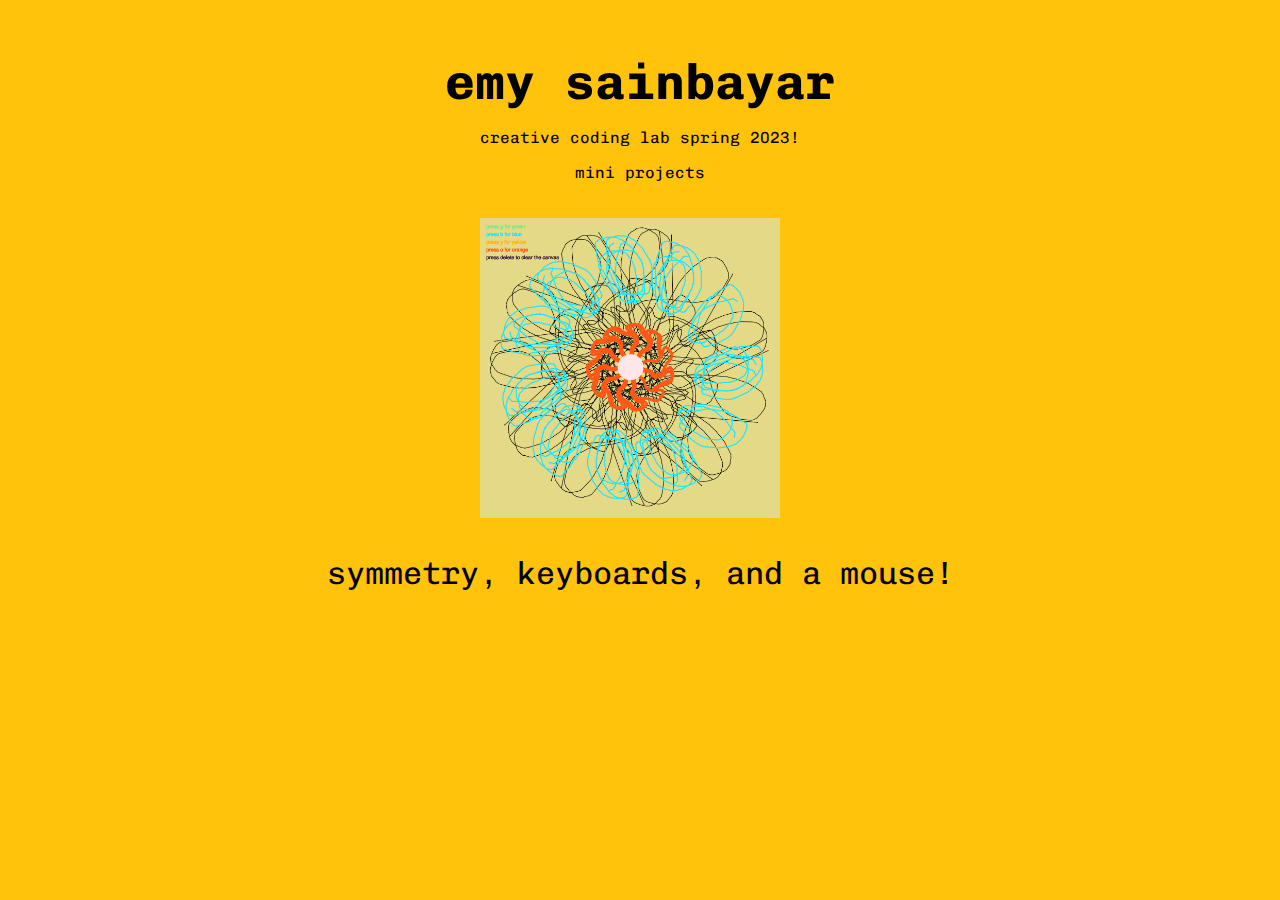
<file: 11r-sketch-gallery-page/index.html>
<!DOCTYPE html>
<html>

<head>
	<title>emy sainbayar cclab s23!</title>

    <link rel="stylesheet" type="text/css" href="style.css">

    <style>
        @import url('https://fonts.googleapis.com/css2?family=Chivo+Mono:wght@200&display=swap');
    </style>
</head>

<body>
    <div class="container">
        <h1 id="nametitle">emy sainbayar</h1>
    
        <div id="namedescription">
          <p>creative coding lab spring 2023!</p>
          <p>mini projects</p>
        </div>

          <a href="project1.html">
            <img src="images/1.png" alt="image1" id="image1">
          </a>

          <a href="project1.html" style="text-decoration: none; color:black">
            <div id="image1text">
                <p>symmetry, keyboards, and a mouse!</p>
            </div>
          </a>
          <!-- <div id="image1text">
            <p>symmetry, keyboards, and a mouse!</p>
          </div> -->
    </div>
</body>

</html>
</file>
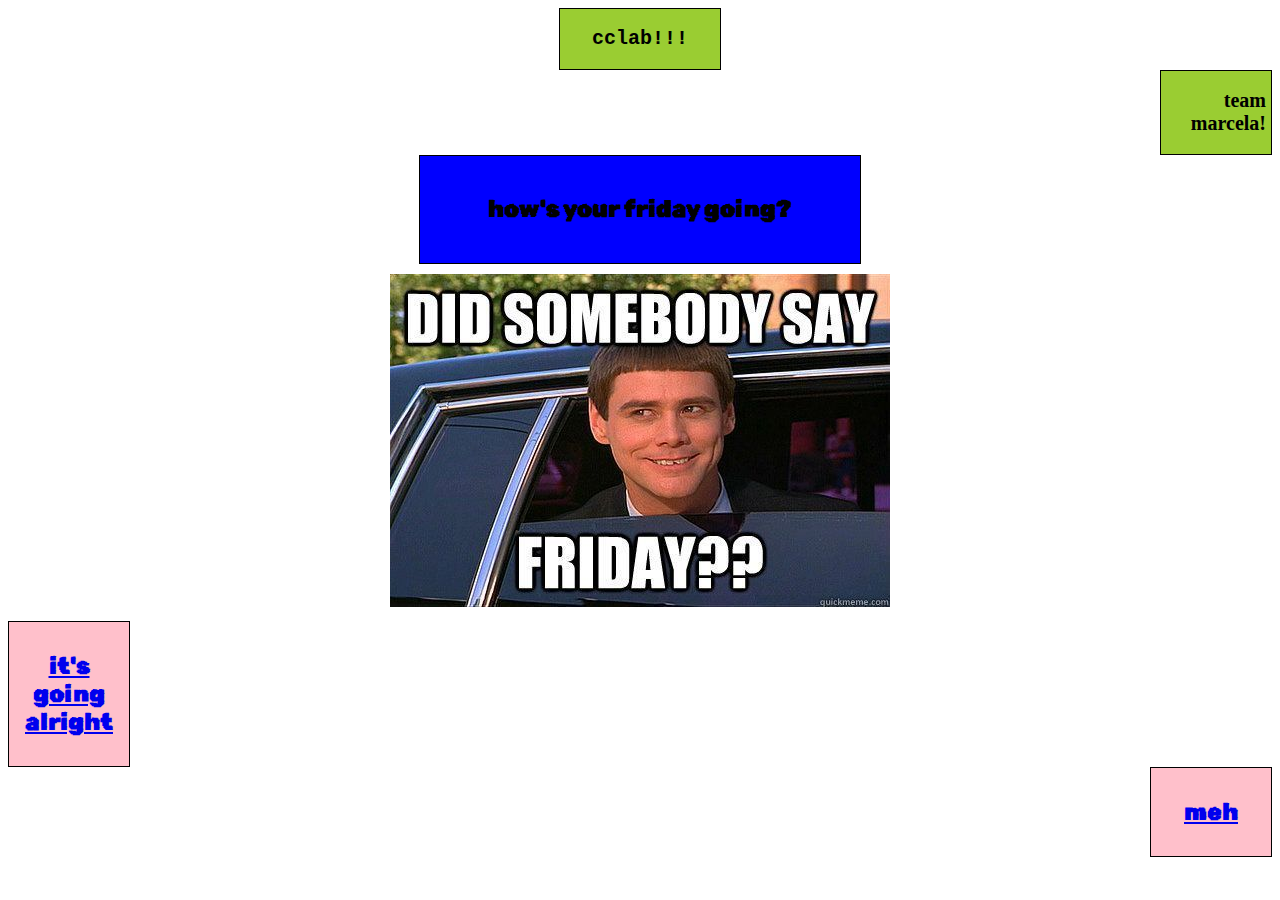
<file: in_class_exercise/index.html>
<!DOCTYPE html>
<html>
    <head> 
        <title>
            gloomy friday!
        </title>
        <link rel="stylesheet" href="css/style.css">
        <style>
            @import url('https://fonts.googleapis.com/css2?family=Rubik+Pixels&display=swap');
        </style>
    </head>
    <body>
        <div id="name">
            <h1>
                cclab!!!
            </h1>
        </div>
        <div id="name2">
            <h1>
                team marcela!
            </h1>
        </div>
        <div id="title">
            <h2>
                how's your friday going?
            </h2>
        </div>
        <div id="images">
            <img src="photos/d13287e387cf9b4f28c779d4bc93a548.jpg">
        </div>
        <div id="yes">
            <h2>
                <a href="https://www.youtube.com/watch?v=hPr-Yc92qaY">it's going alright</a>
            </h2>
        </div>
        <div id="no">
            <h2>
                <a href="https://www.youtube.com/watch?v=hPr-Yc92qaY">meh</a>
            </h2>
        </div>
    </body>
</html>
</file>
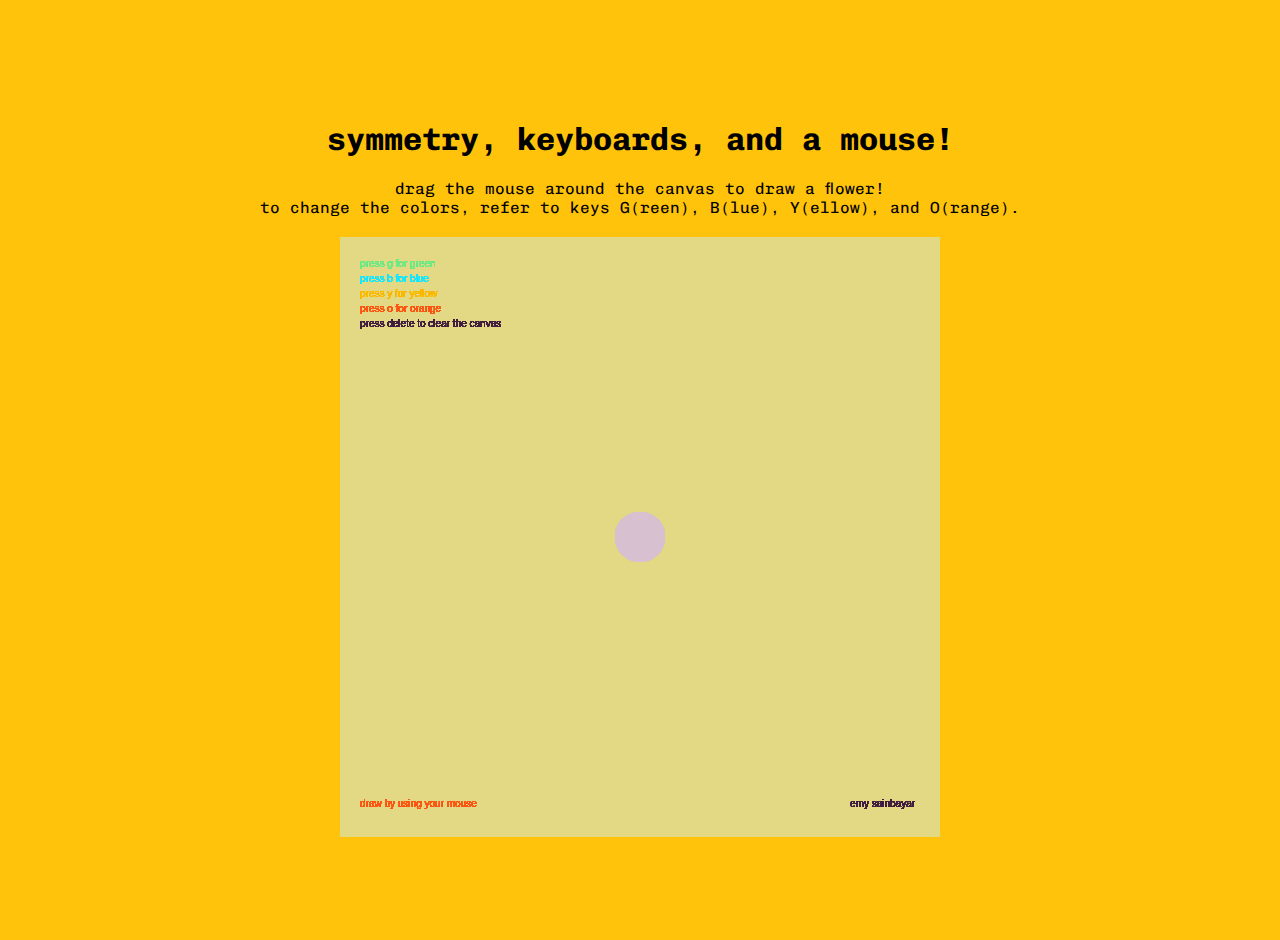
<file: 11r-sketch-gallery-page/project1.html>
<!DOCTYPE html>
<html lang="en">

<head>
  <meta charset="utf-8" />
  <meta name="viewport" content="width=device-width, initial-scale=1.0">

  <title>sketch gallery page!</title>

  <link rel="stylesheet" type="text/css" href="project1.css">

  <style>
    @import url('https://fonts.googleapis.com/css2?family=Chivo+Mono:wght@200&display=swap');
  </style>

  <script src="libraries/p5.min.js"></script>
</head>

<body>

  <div class="container">
    <h1 id="title">symmetry, keyboards, and a mouse!</h1>

    <div id="description">
      <p>drag the mouse around the canvas to draw a flower!</p>
      <p>to change the colors, refer to keys G(reen), B(lue), Y(ellow), and O(range).</p>
    </div>

  <!-- the following div will contain the p5 canvas. -->
  <div id="canvasContainer"></div>
  </div>

  <!-- the script tag below should always be at the bottom, right before the closing body tag -->
  <script src="sketch.js"></script>

</body>

</html>
</file>
<file: 11r-sketch-gallery-page/style.css>
.container {
    text-align: center;
    padding-top: 10px;
  }
  
  body {
    background-color: rgb(255, 195, 11);
    font-family: 'Chivo Mono', monospace;
  }
  
  #nametitle {
    font-size: 50px;
    margin-bottom: 2px;
  }
  
  #image1 {
    width: 300px;
    height: 300px;
    margin-right: 20px;
    margin-top: 20px;
  }
  
  #image1text {
    font-size: 32px;
    text-align: center;
    margin-top: 20px;
    text-decoration: none;
  }

  #image1text:hover {
    color: orangered;
    transition: color 0.5s ease-in;
    font-size: 36px;
    transition: font-size 1s;
  }
</file>
<file: in_class_exercise/css/style.css>
#title {
    font-family: 'Rubik Pixels', cursive;
    background-color: blue;
    width: 400px;
    text-align: center;
    border-style: solid;
    border-width: 1px;
    padding: 20px;
    margin-left: auto;
    margin-right: auto;
    margin-top: auto;
    margin-bottom: auto;
}

#images {
    width:fit-content;
    padding: 10px;
    margin-top: auto;
    margin-bottom: auto;
    margin-left: auto;
    margin-right: auto;
}

#name {
    font-family: 'Courier New', Courier, monospace;
    font-size: 10px;
    background-color: yellowgreen;
    width: 150px;
    text-align: center;
    border-style: solid;
    border-width: 1px;
    padding: 5px;
    position: relative;
    margin-right: auto;
    margin-left: auto;
    margin-top: auto;
    margin-bottom: auto;
}

#name2 {
    font-size: 10px;
    background-color: yellowgreen;
    width: 100px;
    text-align: end;
    border-style: solid;
    border-width: 1px;
    padding: 5px;
    margin-left: auto;
}

a:hover {
    color: coral;
    transition: color 1s ease-in;
}

#yes {
    font-family: 'Rubik Pixels', cursive;
    background-color: pink;
    width: 100px;
    text-align: center;
    border-style: solid;
    border-width: 1px;
    padding: 10px;
    /* margin-left: auto; */
    margin-right: auto;
    margin-top: auto;
    margin-bottom: auto;
}

#no {
    font-family: 'Rubik Pixels', cursive;
    background-color: pink;
    width: 100px;
    text-align: center;
    border-style: solid;
    border-width: 1px;
    padding: 10px;
    margin-left: auto;
    /* margin-right: auto; */
    margin-top: auto;
    margin-bottom: auto;
}
</file>
<file: 11r-sketch-gallery-page/project1.css>
html, body {
  margin: 0;
  padding: 0;
  height: 100vh;
}

.container {
  display: flex;
  flex-direction: column;
  justify-content: center;
  align-items: center;
  height: 100%;
  margin: 0 auto;
  max-width: 960px;
  padding: 20px;
}

body {
  font-family: 'Chivo Mono', monospace;
  background-color: rgb(255, 195, 11);
}

#title {
  text-align: center;
  margin-bottom: 1px;
}

h1:hover {
  color: orangered;
  transition: color 1s ease-in;
}

#description {
  text-align: center;
  margin: 20px 0;
}

#description p {
  margin: 0px;
}

#canvasContainer {
  display: block;
}
</file>
